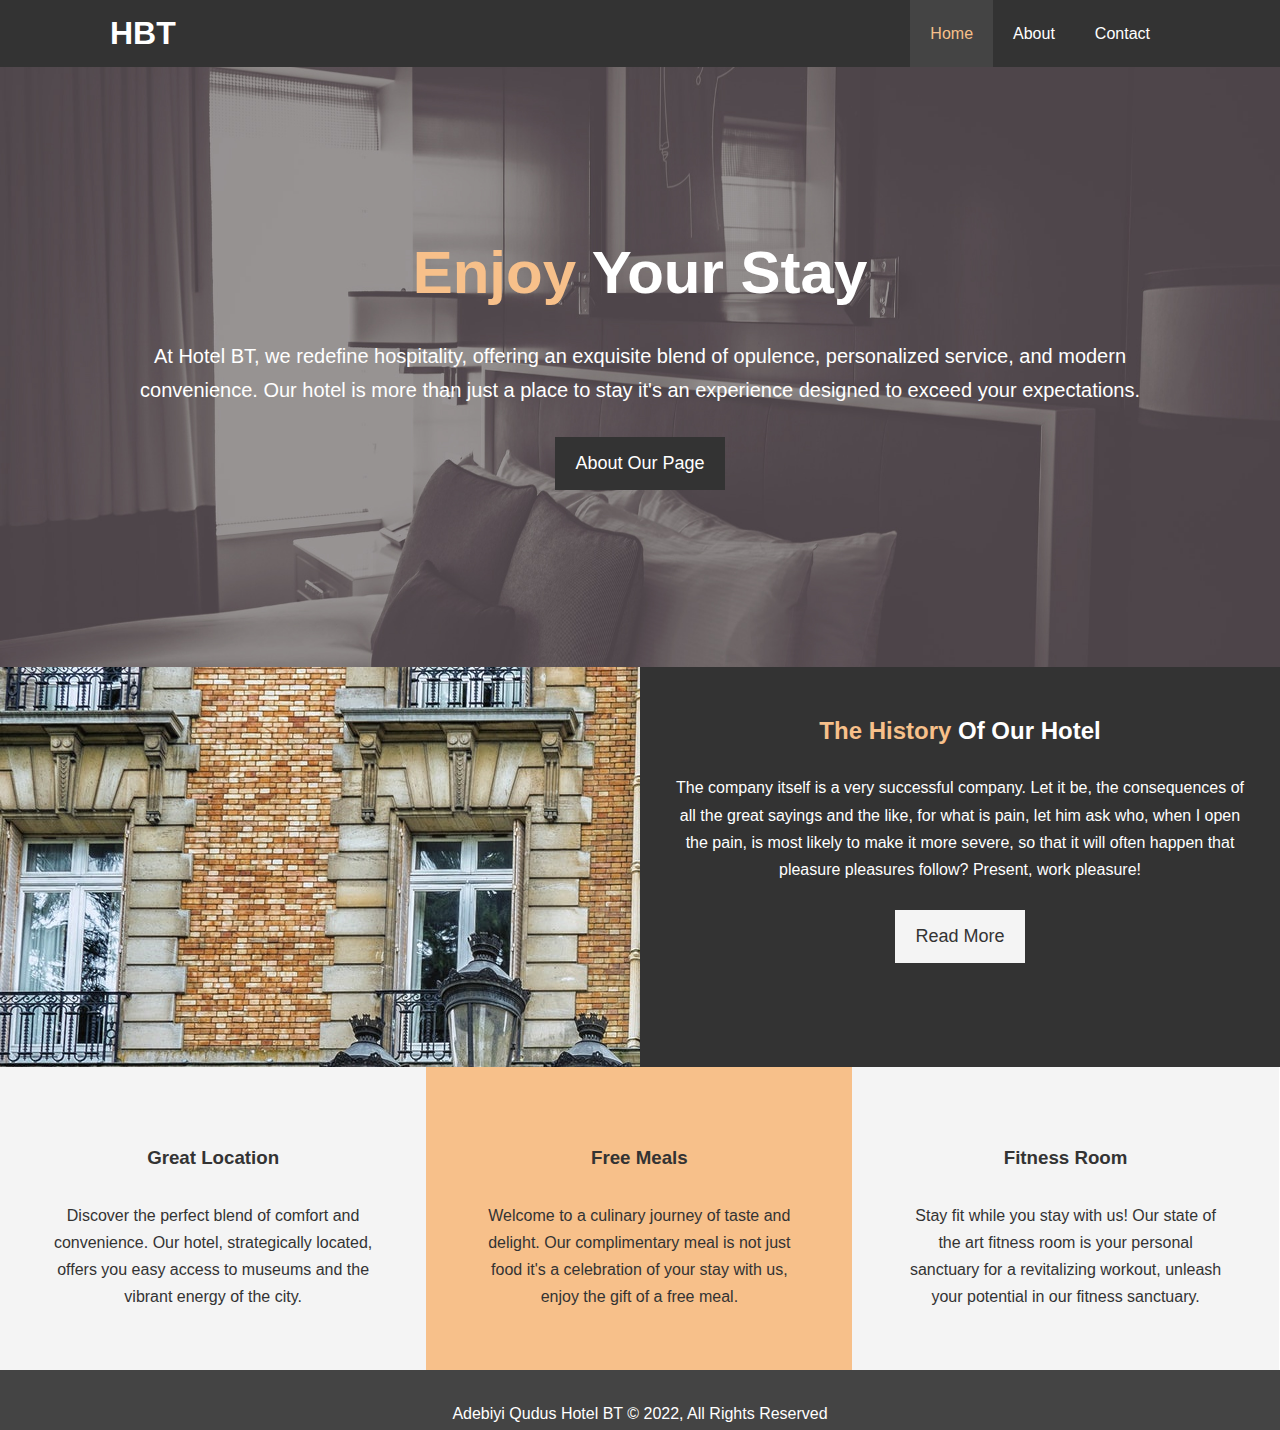
<file: index.html>
<!DOCTYPE html>
<html lang="en">
  <head>
    <meta charset="UTF-8" />
    <meta http-equiv="X-UA-Compatible" content="IE=edge" />
    <meta name="viewport" content="width=device-width, initial-scale=1.0" />
    <meta
      name="description"
      content="Welcome to the most extraordinary hotel in Boston Massachusetts"
    />
    <meta name="keywords" content="hotel,boston hotel,new england hotel" />
    <title>Hotel BT | Welcome</title>
    <link
      rel="stylesheet"
      href="https://use.fontawesome.com/releases/v5.13.0/css/all.css"
      integrity="sha384-Bfad6CLCknfcloXFOyFnlgtENryhrpZCe29RTifKEixXQZ38WheV+i/6YWSzkz3V"
      crossorigin="anonymous"
    />
    <link rel="stylesheet" href="css/style.css" />
    <link rel="stylesheet" media="screen and (max-width: 768px)" href="css/mobile.css">
  </head>
  <body>
    <header>
      <nav id="navbar">
        <div class="container">
          <h1 class="logo"><a href="index.html">HBT</a></h1>
          <ul>
            <li><a class="current" href="index.html">Home</a></li>
            <li><a href="about.html">About</a></li>
            <li><a href="contact.html">Contact</a></li>
          </ul>
        </div>
      </nav>
      <div id="showcase">
        <div class="container">
          <div class="showcase-content">
            <h1><span class="text-primary"> Enjoy</span> Your Stay</h1>
            <p class="lead">
              At Hotel BT, we redefine hospitality, offering an exquisite blend of opulence, personalized service, and modern convenience.
              Our hotel is more than just a place to stay it's an experience designed to exceed your expectations.
            </p>
            <a class="btn" href="about.html">About Our Page</a>
          </div>
        </div>
      </div>
    </header>

    <section id="home-info" class="bg-dark">
      <div class="info-img"></div>
      <div class="info-content">
        <h2><span class="text-primary">The History</span> Of Our Hotel</h2>
        <p>
          The company itself is a very successful company. Let it be, the consequences of all the great sayings and the like, for what is pain, let him ask who, when I open the pain, is most likely to make it more severe, 
          so that it will often happen that pleasure pleasures follow? Present, work pleasure!
        </p>
        <a href="about.html" class="btn btn-read">Read More</a>
      </div>
    </section>

    <section id="features">
      <div class="box home-bg-light">
        <i class="fas fa-hotel fa-3x"></i>
        <h3>Great Location</h3>
        <p>
          Discover the perfect blend of comfort and convenience. Our hotel, strategically located, offers you easy access to museums and the vibrant energy of the city.
        </p>

      </div>
      <div class="box home-bg-primary">
        <i class="fas fa-utensils fa-3x"></i>
        <h3>Free Meals</h3>
        <p>
          Welcome to a culinary journey of taste and delight. Our complimentary meal is not just food
          it's a celebration of your stay with us, enjoy the gift of a free meal.
        </p>
      </div>
      <div class="box home-bg-light">
        <i class="fas fa-dumbbell fa-3x"></i>
        <h3>Fitness Room</h3>
        <p>
          Stay fit while you stay with us! Our state of the art fitness room is your personal sanctuary for a revitalizing workout, unleash your potential in our fitness sanctuary.
        
        </p>
      </div>
    </section>

    <div class="clr"></div>

    <footer id="home-footer">
      <p>Adebiyi Qudus Hotel BT &copy; 2022, All Rights Reserved</p>
    </footer>
  </body>
</html>
</file>
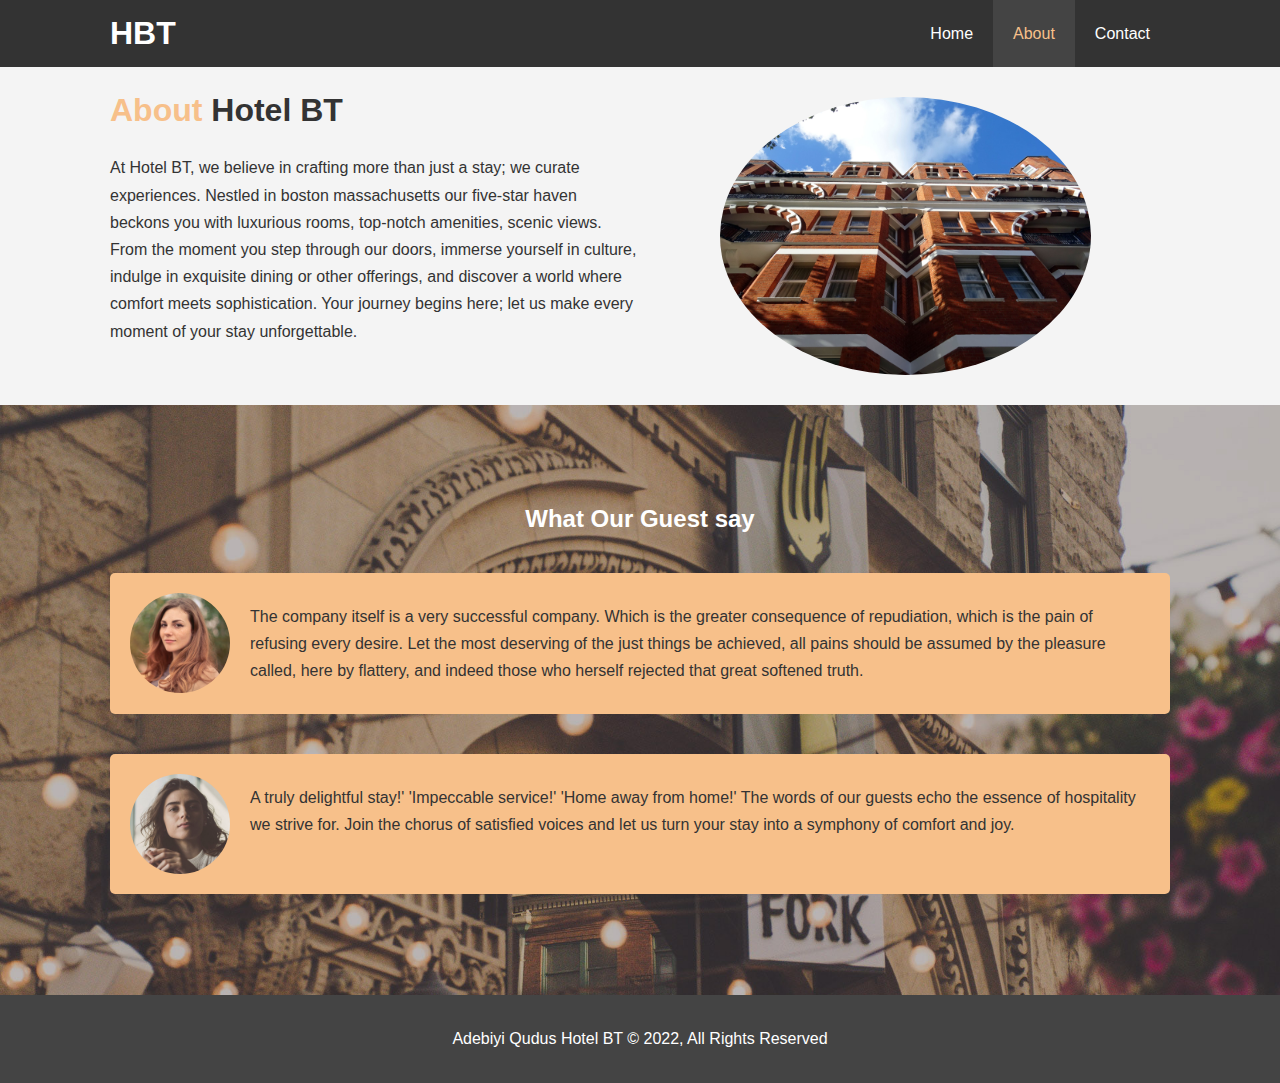
<file: about.html>
<!DOCTYPE html>
<html lang="en">
  <head>
    <meta charset="UTF-8" />
    <meta http-equiv="X-UA-Compatible" content="IE=edge" />
    <meta name="viewport" content="width=device-width, initial-scale=1.0" />
    <meta
      name="description"
      content="Welcome to the most extraordinary hotel in Boston Massachusetts"
    />
    <meta name="keywords" content="hotel,boston hotel,new england hotel" />
    <title>Hotel BT | About</title>
    <link rel="stylesheet" href="css/style.css" />
    <link
      rel="stylesheet"
      media="screen and (max-width: 768px)"
      href="css/mobile.css"
    />
  </head>
  <body>
    <header>
      <nav id="navbar">
        <div class="container">
          <h1 class="logo"><a href="index.html">HBT</a></h1>
          <ul>
            <li><a href="index.html">Home</a></li>
            <li><a class="current" href="about.html">About</a></li>
            <li><a href="contact.html">Contact</a></li>
          </ul>
        </div>
      </nav>
    </header>

    <section id="about-info" class="bg-light py-3">
      <div class="container">
        <div class="info-left">
          <h1 class="about-l-heading">
            <span class="text-primary">About</span> Hotel BT
          </h1>
          <p>
            At Hotel BT, we believe in crafting more than just a stay; we curate
            experiences. Nestled in boston massachusetts our five-star haven
            beckons you with luxurious rooms, top-notch amenities, scenic views.
            <br />
            From the moment you step through our doors, immerse yourself in
            culture, indulge in exquisite dining or other offerings, and
            discover a world where comfort meets sophistication. Your journey
            begins here; let us make every moment of your stay unforgettable.
          </p>
        </div>
        <div class="info-right">
          <img src="./img/photo-2.jpg" alt="hotel" />
        </div>
      </div>
    </section>

    <div class="clr"></div>

    <section id="testimonials" class="py-3">
      <div class="container">
        <h2 class="about-l-heading">What Our Guest say</h2>
        <div class="testimonials bg-primary">
          <img src="./img/person-1.jpg" alt="Samantha" />
          <p>
            The company itself is a very successful company. Which is the
            greater consequence of repudiation, which is the pain of refusing
            every desire. Let the most deserving of the just things be achieved,
            all pains should be assumed by the pleasure called, here by
            flattery, and indeed those who herself rejected that great softened
            truth.
          </p>
        </div>

        <div class="testimonials bg-primary2">
          <img src="./img/person-2.jpg" alt="jennifer" />
          <p>
            A truly delightful stay!' 'Impeccable service!' 'Home away from
            home!' The words of our guests echo the essence of hospitality we
            strive for. Join the chorus of satisfied voices and let us turn your
            stay into a symphony of comfort and joy.
          </p>
        </div>
      </div>
    </section>

    <footer id="about-footer">
      <p>Adebiyi Qudus Hotel BT &copy; 2022, All Rights Reserved</p>
    </footer>
  </body>
</html>
</file>
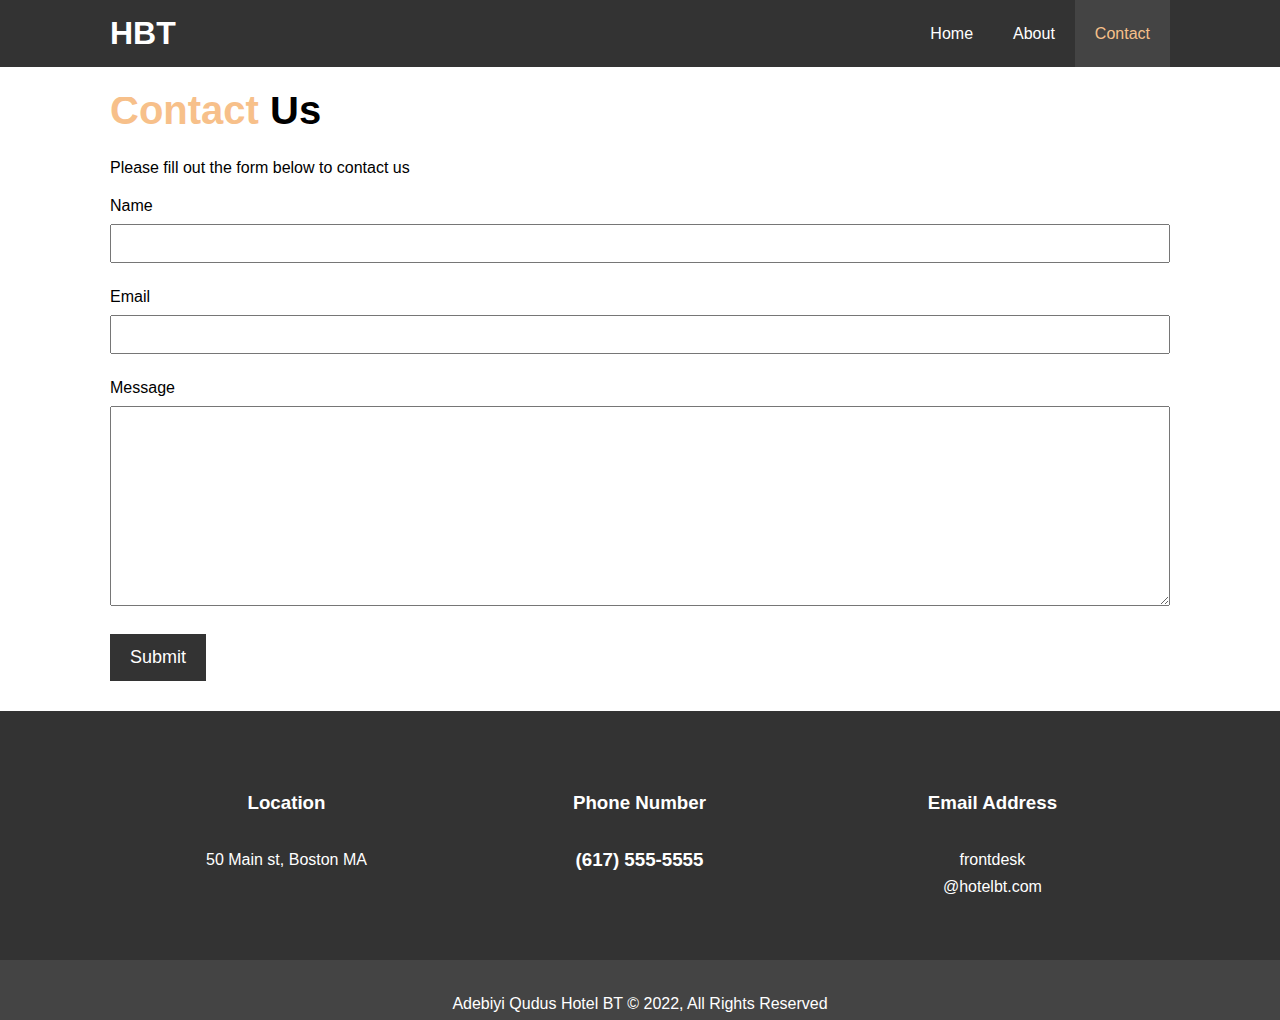
<file: contact.html>
<!DOCTYPE html>
<html lang="en">
<head>
    <meta charset="UTF-8">
    <meta http-equiv="X-UA-Compatible" content="IE=edge">
    <meta name="viewport" content="width=device-width, initial-scale=1.0">
    <meta name="description" content="Welcome to the most extraordinary hotel in Boston Massachusetts">
    <meta name="keywords" content="hotel,boston hotel,new england hotel">
    <title>Hotel BT | Contact</title>
    <link rel="stylesheet" href="https://use.fontawesome.com/releases/v5.13.0/css/all.css"
    integrity="sha384-Bfad6CLCknfcloXFOyFnlgtENryhrpZCe29RTifKEixXQZ38WheV+i/6YWSzkz3V" crossorigin="anonymous">
    <link rel="stylesheet" href="css/style.css">
    <link rel="stylesheet" media="screen and (max-width: 768px)" href="css/mobile.css">
</head>
<body>
  <header>
    <nav id="navbar">
      <div class="container">
        <h1 class="logo"><a href="index.html">HBT</a></h1>
        <ul>
            <li><a href="index.html">Home</a></li>
            <li><a  href="about.html">About</a></li>
            <li><a class="current" href="contact.html">Contact</a></li>
        </ul>
        </div>
    </nav>
  </header>  
  
 <section id="contact-form" class="py-3">
    <div class="container">
        <h1 class="l-heading"><span class="text-primary">Contact</span> Us</h1>
        <p>Please fill out the form below to contact us</p>
        <form action="process.php">
       <div class="form-group">
        <label for="name">Name</label>
        <input type="text" name="name" id="name">
       </div>
       <div class="form-group">
        <label for="email">Email</label>
        <input type="text" email="email" id="email">
       </div>
       <div class="form-group">
        <label for="message">  Message</label>
        <textarea name="message" id="message"></textarea>
       </div>
       <button type="submit" class="btn">Submit</button>
        </form>
    </div>
    
 </section>

 <section id="contact-info" class="bg-dark">
    <div class="container">
        <div class="box">
            <i class="fas fa-hotel fa-3x"></i>
            <h3>Location</h3>
            <p>50 Main st, Boston MA</p>
          </div>
          <div class="box">
            <i class="fas fa-phone fa-3x"></i>
            <h3>Phone Number<h3>
            <p class="num">(617) 555-5555</p>
          </div>
          <div class="box">
            <i class="fas fa-envelope fa-3x"></i>
            <h3>Email Address</h3>
            <p>frontdesk<br>@hotelbt.com</p>
          </div>
    </div>

 </section>
  <footer id="contact-footer">
<p>Adebiyi Qudus Hotel BT &copy; 2022, All Rights Reserved</p>
  </footer>
</body>
</html>
</file>
<file: css/mobile.css>
@media (max-width: 500px) {
  #about-footer {
    text-align: center;
    background: #444;
    color: #fff;
    padding: 20px;
    margin-top: -20px;
  }

  #testimonials {
    height: 900px;
    background: url("../img/test-bg.jpg") no-repeat center center/cover;
    padding-top: 100px;
  }

  .bg-primary2 {
    background: #f7c08a;
    color: #333;
    height: 300px;
}

  /* Showcase */
  #showcase {
    background: url("../img/showcase.jpg") no-repeat center center/cover;
    height: 600px;
  }

  #showcase .showcase-content {
    color: #fff;
    text-align: center;
    padding-top: 170px;
    width: 100%;
    margin-top: -70px;
  }

  #home-info {
    height: 700px;
  }
  #home-info .info-content {
    float: right;
    width: 50%;
    height: 100%;
    text-align: center;
    padding: 40px 20px;
    overflow: hidden;
  }

  .box {
    float: left;
    width: 33.3%;
    padding: 50px;
    text-align: center;
  }
  .box i,
  h3 {
    margin-bottom: 10px;
    width: 200%;
    margin-left: -80%;
  }
  .box p {
    float: right;
    text-align: center;
    width: 180%;
  }

  .box .bg-light {
    height: 100px;
  }
}

#home-footer {
  text-align: center;
  background: #444;
  color: #fff;
  padding: 20px;
  
}

#about-info .info-left p {
  margin-top: 25px;
  width: 200%;
  min-height: 100%;
}
.about-l-heading {
  font-size: 40px;
}

#contact-footer {
  text-align: center;
  background: #444;
  color: #fff;
  padding: 20px;
  margin-top: -1px;
}

#contact-info .container {
  width: 100%;
}

 #contact-info .container .box p{
  margin-top: -20px;
/* margin-left: 20px; */
}

#contact-info .container .num { 
  padding-left: 40px;
}

.home-bg-light {
  background: #f4f4f4;
  color: #333;
  height: 1000px;
}

.home-bg-primary {
  background: #f7c08a;
  color: #333;
  height: 1000px;
}
</file>
<file: css/style.css>
/* Reset */
* {
    margin: 0;
    padding: 0;
    box-sizing: border-box;
}

/* Main Styling */
html,body {
    font-family: 'Segoe UI', Tahoma, Geneva, Verdana, sans-serif;
    line-height: 1.7em;
}

a {
    color: #333;
    text-decoration: none;
}

h1,h2,h3  {
    padding-bottom: 20px;
} 

p {
    margin: 10px 0;
}


/* Utility Classes */
.container {
    margin: auto;
    max-width: 1100px;
    overflow: auto;
    padding: 0 20px;
}

.text-primary {
    color: #f7c08a;
}

.lead {
    font-size: 20px;
}

.btn {
    display: inline-block;
    font-size: 18px;
    color: #fff;
    background: #333;
    padding: 13px 20px;
    border: none;
    cursor: pointer;
}

.btn:hover {
    background: #f7c08a;
    color: #333;
}

.btn-light {
    background: #f4f4f4;
    color: #333;
}

.bg-dark {
    background: #333;
    color: #fff;
}

.bg-light {
    background: #f4f4f4;
    color: #333;
}

.btn-read {
    background: #f4f4f4;
    color: #333;
}

.bg-primary {
    background: #f7c08a;
    color: #333;
}
.bg-primary2 {
    background: #f7c08a;
    color: #333;
    height: 140px;
}

.home-bg-light {
    background: #f4f4f4;
    color: #333;
    
  }
  
.home-bg-primary {
    background: #f7c08a;
    color: #333;
  }



.clr {
    clear: both;
}

.l-heading {
    font-size: 40px;
}
/* padding */
.py-1{ padding: 10px 0}
.py-2{ padding: 20px 0}
.py-3{ padding: 30px 0}
 
/* Navbar */
#navbar {
    background: #333;
    color: #fff;
    overflow: auto;
} 

#navbar a {
    color: #fff;
}

#navbar h1 {
    float: left;
    padding-top: 20px;
}

#navbar ul {
    list-style: none;
    float: right;
}

#navbar ul li  {
    float: left;
}

#navbar ul li a {
    display: block;
    padding: 20px;
    text-align: center;
}

#navbar ul li a:hover,
#navbar ul li a.current {
    background: #444;
    color: #f7c08a;
}

.info-content a {
    margin-top: -50px;
}
/* Showcase */
#showcase {
background: url('../img/showcase.jpg') no-repeat center center/cover;
height: 600px;
}

#showcase .showcase-content {
    color: #fff;
    text-align: center;
    padding-top: 170px;
}

#showcase .showcase-content h1 {
    font-size: 60px;
    line-height: 1.2em;
}

#showcase .showcase-content p {
    padding-bottom: 20px;
    line-height: 1.7em;
}

/* Home Info */
#home-info {
    height: 400px;
}

#home-info .info-img {
    float: left;
    width: 50%;
    background: url('../img/photo-1.jpg') no-repeat;
    min-height: 100%;
}

#home-info .info-content {
float: right;
width: 50%;
height: 100%;
text-align: center;
padding: 50px 30px;
overflow: hidden;
}

#home-info .info-content  p {
    padding-bottom: 30px;
}
/* Features */
.box {
    float: left;
    width: 33.3%;
    padding: 50px;
    text-align: center;
    
}
.box i {
    margin-bottom: 10px;
}

/* About Info */
#about-info .info-right {
    float: right;
    width: 50%;
    min-height: 100%;
}

#about-info .info-right img {
display: block;
margin: auto;
width: 70%;
border-radius: 50%;
}

#about-info .info-left {
    float: left;
    width: 50%;
    min-height: 100%;
}

/* Testimonials */
#testimonials {
    height: 600px;
    background: url('../img/test-bg.jpg') no-repeat center center/cover;
    padding-top: 100px;
}

#testimonials h2 {
    color: #fff;
    text-align: center;
    padding-bottom: 40px;
}

#testimonials .testimonials {
    padding: 20px;
    margin-bottom: 40px;
    border-radius: 5px;
}
#testimonials .testimonials img {
    width: 100px;
    float: left;
    margin-right: 20px;
    border-radius: 50%;
    opacity: 0.9;
}

/* Contact Form */
#contact-form .form-group {
    margin-bottom: 20px;
}

#contact-info .container .num { 
    padding-right: -50px;
  }

#contact-form label {
    display: block;
    margin-bottom: 5px;
}

#contact-form input,
#contact-form textarea {
    width: 100%;
    padding: 10px;
    border: 1px solid #ddd dotted;
}

#contact-form textarea  {
    height: 200px;
}

#contact-form input:focus,
#contact-form textarea:focus {
    outline: none;
    border-color: #f7c08a;
}

/* Footer */
#home-footer {
    text-align: center;
    background: #444;
    color: #fff;
    padding: 20px;
    
}

#about-footer {
    text-align: center;
    background: #444;
    color: #fff;
    padding: 20px;
    margin-top: -10px;
  }

  #contact-footer {
    text-align: center;
    background: #444;
    color: #fff;
    padding: 20px;
}
</file>
